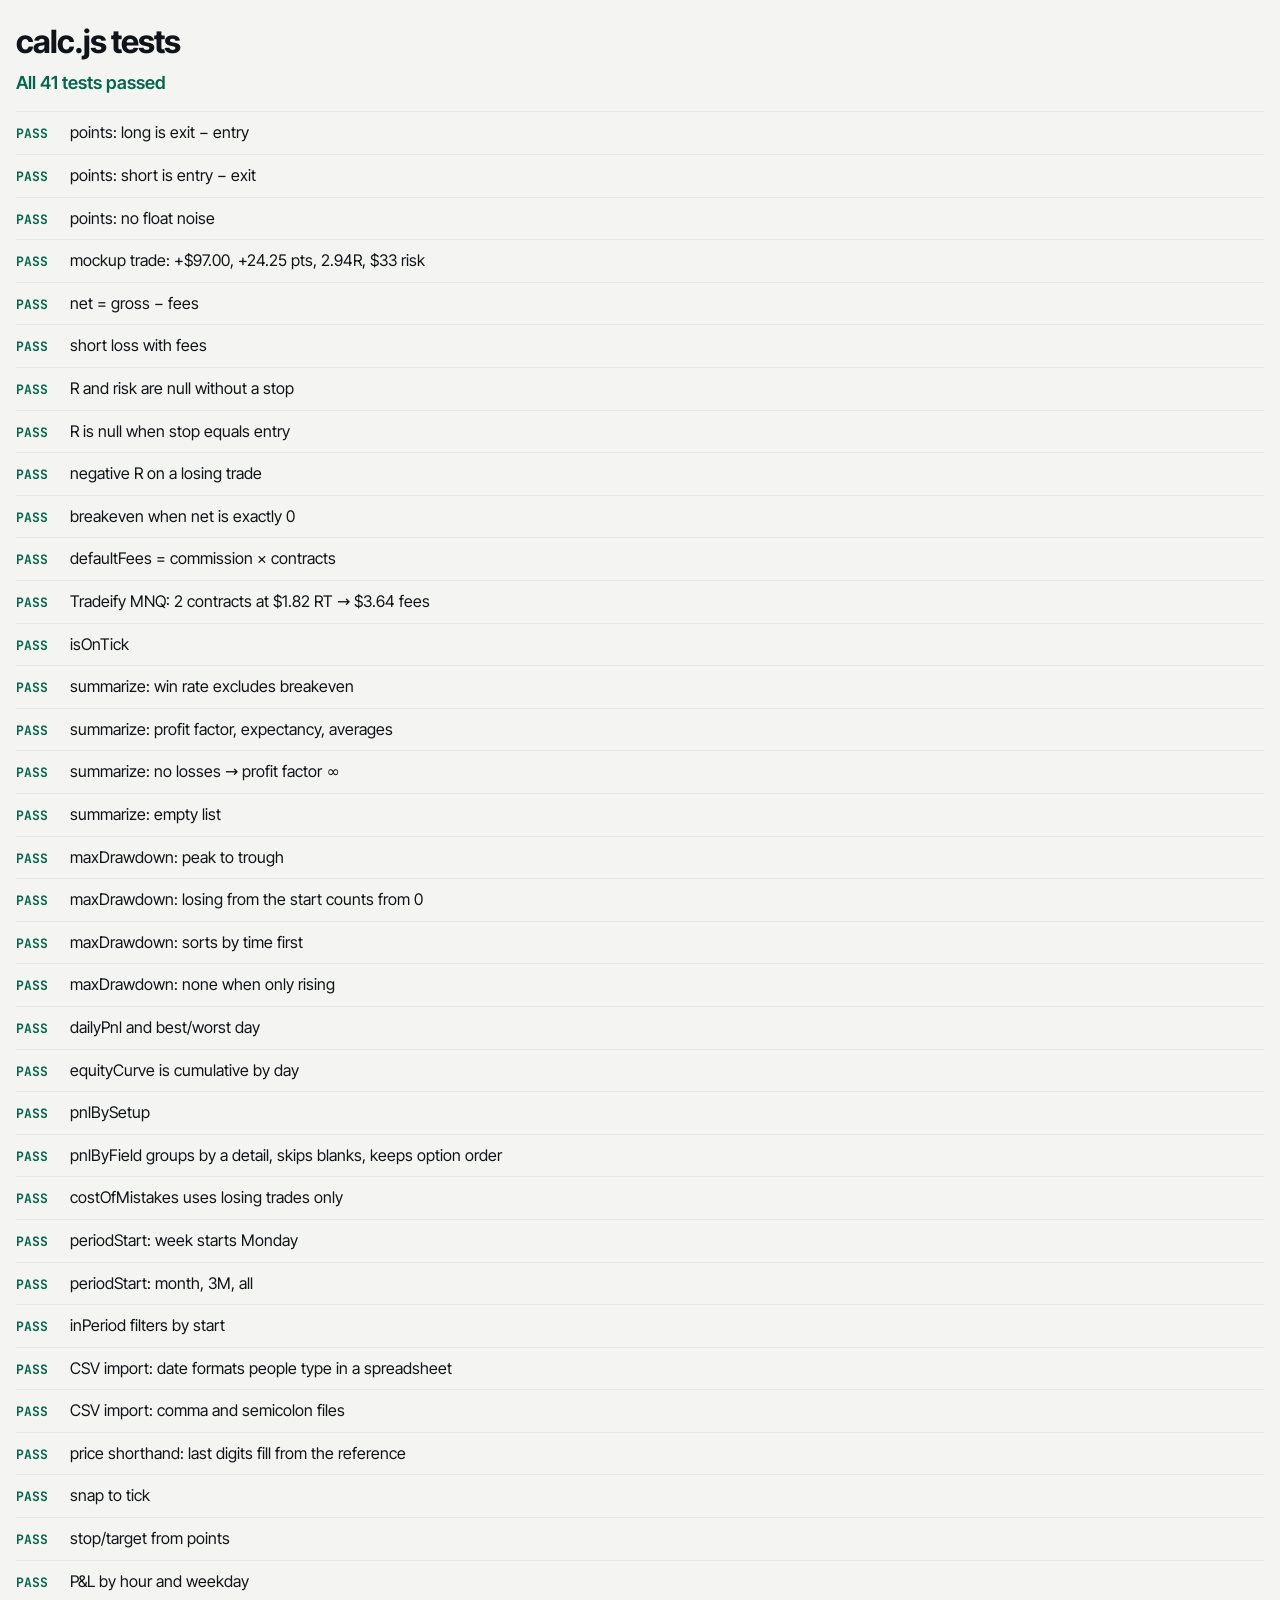
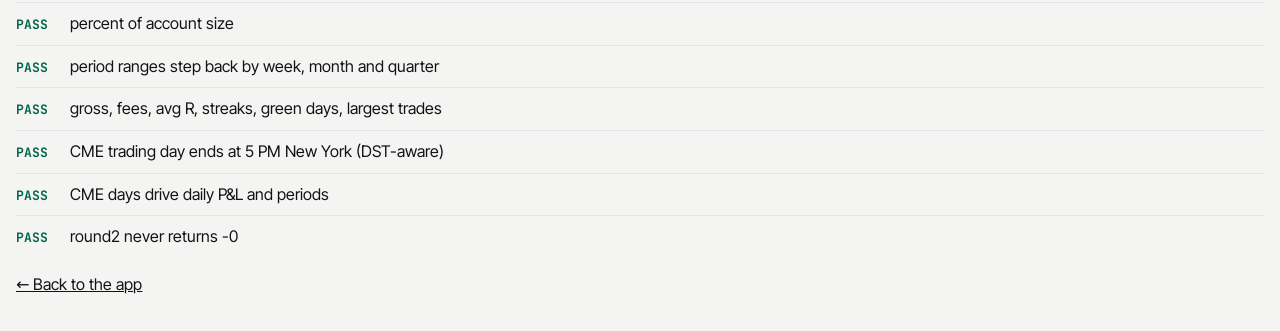
<file: tests.html>
<!doctype html>
<html lang="en">
<head>
  <meta charset="utf-8">
  <meta name="viewport" content="width=device-width, initial-scale=1, viewport-fit=cover">
  <title>calc.js tests</title>
  <link rel="stylesheet" href="css/app.css">
  <style>
    body { padding: calc(20px + env(safe-area-inset-top)) 16px calc(20px + env(safe-area-inset-bottom)); }
    .summary { font-size: 18px; font-weight: 600; margin: 8px 0 16px; }
    .row { display: flex; gap: 10px; align-items: baseline; padding: 10px 0; border-top: 1px solid var(--line); }
    .row b { width: 44px; flex: none; font-family: var(--mono); font-size: 13px; }
    .ok b { color: var(--pos); }
    .bad b { color: var(--neg); }
    .err { display: block; color: var(--neg); font-family: var(--mono); font-size: 12px; margin-top: 4px; }
  </style>
</head>
<body>
  <h1 class="page-title">calc.js tests</h1>
  <p class="summary" id="summary">Running…</p>
  <div id="results"></div>
  <p><a href="./">← Back to the app</a></p>
  <script type="module">
    import { run } from './js/tests/calc.test.js';
    import { esc } from './js/format.js';
    const results = run();
    const failed = results.filter((r) => !r.ok);
    document.getElementById('summary').textContent = failed.length
      ? `${failed.length} of ${results.length} failed`
      : `All ${results.length} tests passed`;
    document.getElementById('summary').style.color = failed.length ? 'var(--neg)' : 'var(--pos)';
    document.getElementById('results').innerHTML = results.map((r) => `
      <div class="row ${r.ok ? 'ok' : 'bad'}"><b>${r.ok ? 'PASS' : 'FAIL'}</b>
        <span>${esc(r.name)}${r.ok ? '' : `<span class="err">${esc(r.error)}</span>`}</span></div>`).join('');
  </script>
</body>
</html>
</file>
<file: css/app.css>
/* Trading Journal — styles */

@font-face {
  font-family: 'Inter Tight';
  font-style: normal;
  font-weight: 400 700;
  font-display: swap;
  src: url('../fonts/InterTight-latin.woff2') format('woff2');
}
@font-face {
  font-family: 'JetBrains Mono';
  font-style: normal;
  font-weight: 400 700;
  font-display: swap;
  src: url('../fonts/JetBrainsMono-latin.woff2') format('woff2');
}

:root {
  color-scheme: light dark;
  --ground: #F4F5F2;
  --card: #FFFFFF;
  --line: #E4E6E9;
  --ink: #101317;
  --muted: #5A626C;
  --soft: #ECEEEB;          /* segmented tracks, chips at rest */
  --pos: #04664D;
  --pos-tint: #E2F1EB;
  --neg: #B4380A;
  --neg-tint: #FBEADF;
  --pos-1: #E8F4EE; --pos-2: #CFE9DC; --pos-3: #B3DEC9;
  --neg-1: #FDF0E7; --neg-2: #F9DDCB; --neg-3: #F3C3A6;
  --hero: #101317;          /* dark summary card */
  --hero-ink: #FFFFFF;
  --hero-muted: #A3AAB3;
  --hero-pos: #7EE3BD;
  --hero-neg: #FFA67E;
  --fab: #101317;
  --fab-ink: #FFFFFF;
  --sans: 'Inter Tight', -apple-system, system-ui, sans-serif;
  --mono: 'JetBrains Mono', ui-monospace, Menlo, monospace;
  --r-lg: 20px;
  --r-md: 16px;
  --r-sm: 14px;
  --tabbar-h: 64px;
  --safe-top: env(safe-area-inset-top, 0px);
  --safe-bottom: env(safe-area-inset-bottom, 0px);
}

@media (prefers-color-scheme: dark) {
  :root {
    --ground: #0D0F12;
    --card: #16191E;
    --line: #262A31;
    --ink: #F1F3F5;
    --muted: #9AA3AD;
    --soft: #20242A;
    --pos: #5BD3A5;
    --pos-tint: rgba(91, 211, 165, 0.13);
    --neg: #FF915F;
    --neg-tint: rgba(255, 145, 95, 0.13);
    --pos-1: rgba(91, 211, 165, 0.10); --pos-2: rgba(91, 211, 165, 0.20); --pos-3: rgba(91, 211, 165, 0.32);
    --neg-1: rgba(255, 145, 95, 0.10); --neg-2: rgba(255, 145, 95, 0.20); --neg-3: rgba(255, 145, 95, 0.32);
    --hero: #1C2026;
    --fab: #F1F3F5;
    --fab-ink: #101317;
  }
}

*, *::before, *::after { box-sizing: border-box; }

html { -webkit-text-size-adjust: 100%; }

body {
  margin: 0;
  background: var(--ground);
  color: var(--ink);
  font-family: var(--sans);
  font-size: 16px;
  line-height: 1.35;
  -webkit-font-smoothing: antialiased;
  -webkit-tap-highlight-color: transparent;
  touch-action: manipulation;
}
body.locked { overflow: hidden; }

/* An app, not a document: no text selection or iOS long-press callout while
   tapping and swiping. Typing fields keep normal selection so you can edit. */
body { -webkit-user-select: none; user-select: none; -webkit-touch-callout: none; }
input, textarea, select, [contenteditable] { -webkit-user-select: text; user-select: text; -webkit-touch-callout: default; }

button, input, select, textarea { font: inherit; color: inherit; }
button { cursor: pointer; }
a { color: inherit; }

.num {
  font-family: var(--mono);
  font-variant-numeric: tabular-nums;
  letter-spacing: -0.01em;
}
.pos { color: var(--pos); }
.neg { color: var(--neg); }
.flat { color: var(--ink); }
.muted { color: var(--muted); }
.sr-only { position: absolute; width: 1px; height: 1px; overflow: hidden; clip: rect(0 0 0 0); white-space: nowrap; }

/* ----------------------------------------------------------------- layout */

.view {
  padding: calc(var(--safe-top) + 20px) 16px calc(var(--tabbar-h) + var(--safe-bottom) + 24px);
  max-width: 560px;
  margin: 0 auto;
}

.page-head {
  display: flex;
  align-items: center;
  gap: 10px;
  min-height: 48px;
  margin-bottom: 14px;
}
.page-title {
  font-size: 32px;
  font-weight: 700;
  letter-spacing: -0.03em;
  margin: 0;
  flex: 1;
}

.icon-btn {
  width: 44px; height: 44px;
  border-radius: 50%;
  border: 1px solid var(--line);
  background: var(--card);
  display: inline-grid;
  place-items: center;
  padding: 0;
  position: relative;
}
.icon-btn.bare { border: 0; background: transparent; }
.icon-btn .dot {
  position: absolute; top: 9px; right: 9px;
  width: 8px; height: 8px; border-radius: 50%;
  background: var(--neg);
}

.card {
  background: var(--card);
  border: 1px solid var(--line);
  border-radius: var(--r-lg);
}
.card-pad { padding: 16px; }
.card + .card, .card + .section-label, .tiles + .card { margin-top: 12px; }

.section-label {
  font-size: 14px;
  color: var(--muted);
  margin: 18px 0 8px;
}

/* --------------------------------------------------------------- buttons */

.btn {
  min-height: 48px;
  padding: 0 18px;
  border-radius: var(--r-sm);
  border: 1px solid var(--line);
  background: var(--card);
  font-weight: 600;
  font-size: 16px;
  display: inline-flex;
  align-items: center;
  justify-content: center;
  gap: 8px;
  text-decoration: none;
}
.btn-block { display: flex; width: 100%; }
.btn-block + .btn-block { margin-top: 8px; }
.btn-primary { background: var(--fab); color: var(--fab-ink); border-color: var(--fab); }
.btn-danger { background: var(--neg); color: #fff; border-color: var(--neg); }
.btn-ghost { background: transparent; border-color: transparent; color: var(--muted); }
.btn-outline-danger { color: var(--neg); }
.btn-soft { background: var(--soft); border-color: transparent; }
.btn:disabled { opacity: 0.45; }

.link-btn {
  background: none; border: 0; padding: 0 4px;
  min-height: 44px; min-width: 44px;
  font-size: 17px;
}

/* ------------------------------------------------------------------ chips */

.chips {
  display: flex;
  gap: 8px;
  overflow-x: auto;
  scrollbar-width: none;
  margin: 0 -16px;
  padding: 2px 16px;
}
.chips::-webkit-scrollbar { display: none; }
.chips.wrap { flex-wrap: wrap; overflow: visible; margin: 0; padding: 0; }

.chip {
  flex: none;
  min-height: 44px;
  padding: 0 16px;
  border-radius: 999px;
  border: 1px solid var(--line);
  background: var(--card);
  font-size: 15px;
  font-weight: 500;
  white-space: nowrap;
}
.chip[aria-pressed="true"] { background: var(--fab); color: var(--fab-ink); border-color: var(--fab); }
.chip.add { border-style: dashed; color: var(--muted); }

.tag {
  display: inline-flex;
  align-items: center;
  height: 22px;
  padding: 0 7px;
  border-radius: 6px;
  font-size: 12.5px;
  font-weight: 500;
  white-space: nowrap;
}
.tag-mistake { background: var(--neg-tint); color: var(--neg); }
.tag-sample { background: var(--soft); color: var(--muted); font-family: var(--mono); font-size: 10.5px; letter-spacing: 0.06em; }
.badge {
  display: inline-flex; align-items: center;
  height: 24px; padding: 0 7px;
  border-radius: 6px;
  font-family: var(--mono);
  font-size: 12px;
  font-weight: 600;
  letter-spacing: 0.06em;
}
.badge-long { background: var(--pos-tint); color: var(--pos); }
.badge-short { background: var(--neg-tint); color: var(--neg); }

/* -------------------------------------------------------- segmented ctrl */

.segmented {
  display: flex;
  background: var(--soft);
  border-radius: var(--r-md);
  padding: 4px;
  gap: 4px;
}
.segmented button {
  flex: 1;
  min-height: 44px;
  border: 0;
  border-radius: 12px;
  background: transparent;
  color: var(--muted);
  font-weight: 600;
  font-size: 16px;
}
.segmented button[aria-pressed="true"] {
  background: var(--card);
  color: var(--ink);
  box-shadow: 0 1px 2px rgba(16, 19, 23, 0.12);
}

/* ---------------------------------------------------------------- banners */

.banner {
  display: flex;
  align-items: center;
  gap: 10px;
  padding: 10px 10px 10px 14px;
  border-radius: var(--r-sm);
  background: var(--card);
  border: 1px solid var(--line);
  font-size: 14px;
  margin-bottom: 12px;
}
.banner p { margin: 0; flex: 1; }
.banner .btn { min-height: 40px; padding: 0 12px; font-size: 14px; }
.banner-warn { background: var(--neg-tint); border-color: transparent; }

.update-banner {
  position: fixed;
  left: 50%;
  top: calc(var(--safe-top) + 10px);
  transform: translateX(-50%);
  z-index: 60;
  border: 0;
  border-radius: 999px;
  min-height: 44px;
  padding: 0 18px;
  background: var(--fab);
  color: var(--fab-ink);
  font-weight: 600;
  font-size: 14px;
  box-shadow: 0 6px 20px rgba(0, 0, 0, 0.2);
  white-space: nowrap;
}

/* ---------------------------------------------------------------- tab bar */

.tabbar {
  position: fixed;
  left: 0; right: 0; bottom: 0;
  z-index: 20;
  display: flex;
  justify-content: space-around;
  align-items: center;
  height: calc(var(--tabbar-h) + var(--safe-bottom));
  padding: 0 6px var(--safe-bottom);
  background: color-mix(in srgb, var(--card) 92%, transparent);
  -webkit-backdrop-filter: blur(16px);
  backdrop-filter: blur(16px);
  border-top: 1px solid var(--line);
}
.tab {
  flex: 1;
  display: flex;
  flex-direction: column;
  align-items: center;
  justify-content: center;
  gap: 2px;
  min-height: 52px;
  text-decoration: none;
  color: var(--muted);
  font-size: 12px;
  font-weight: 500;
}
.tab[aria-current="page"] { color: var(--ink); font-weight: 700; }
.tab-plus {
  flex: none;
  width: 54px; height: 54px;
  margin: 0 10px;
  border-radius: 50%;
  background: var(--fab);
  color: var(--fab-ink);
  display: grid;
  place-items: center;
  box-shadow: 0 4px 14px rgba(16, 19, 23, 0.25);
}

/* ---------------------------------------------------------------- journal */

.hero {
  background: var(--hero);
  color: var(--hero-ink);
  border-radius: var(--r-lg);
  padding: 18px 20px 18px;
}
.hero-top { display: flex; justify-content: space-between; color: var(--hero-muted); font-size: 14px; }
.hero-top .num { font-size: 12px; letter-spacing: 0.05em; }
.hero-net { font-size: 42px; font-weight: 600; margin: 8px 0 14px; letter-spacing: -0.03em; line-height: 1.1; }
.hero .pos { color: var(--hero-pos); }
.hero .neg { color: var(--hero-neg); }
.hero .flat { color: var(--hero-ink); }
.hero-stats {
  display: grid;
  grid-template-columns: repeat(3, 1fr);
  border-top: 1px solid rgba(255, 255, 255, 0.12);
  padding-top: 12px;
}
.hero-stats span { display: block; color: var(--hero-muted); font-size: 13px; }
.hero-stats b { font-family: var(--mono); font-variant-numeric: tabular-nums; font-size: 16px; font-weight: 600; }

.search-row { margin-bottom: 12px; }

.journal-filters { margin: 14px -16px 4px; }

.day-head {
  display: flex;
  justify-content: space-between;
  align-items: baseline;
  padding: 18px 4px 8px;
  font-weight: 600;
  font-size: 16px;
}
.day-head .num { font-size: 15px; font-weight: 600; }

.trade-list { overflow: hidden; }
.trade-row {
  display: flex;
  width: 100%;
  align-items: center;
  gap: 10px;
  padding: 13px 16px;
  min-height: 68px;
  background: none;
  border: 0;
  text-align: left;
}
.trade-row + .trade-row, .swipe-row + .swipe-row { border-top: 1px solid var(--line); }
.trade-row:active { background: var(--soft); }
.trade-main { flex: 1; min-width: 0; }
.trade-line1 { display: flex; align-items: center; gap: 8px; font-weight: 600; font-size: 17px; }
.trade-line1 .setup { overflow: hidden; text-overflow: ellipsis; white-space: nowrap; }
.trade-line2 { display: flex; align-items: center; gap: 6px; margin-top: 4px; color: var(--muted); font-size: 14px; flex-wrap: wrap; }
.trade-line2 .num { font-size: 13.5px; }
.trade-line3 { margin-top: 3px; color: var(--muted); font-size: 13px; overflow: hidden; text-overflow: ellipsis; white-space: nowrap; }
.trade-nums { text-align: right; flex: none; }
.trade-net { font-family: var(--mono); font-variant-numeric: tabular-nums; font-size: 17px; font-weight: 600; }
.trade-pts { font-family: var(--mono); font-variant-numeric: tabular-nums; font-size: 13px; color: var(--muted); margin-top: 4px; }

.empty {
  text-align: center;
  color: var(--muted);
  padding: 40px 20px;
}
.empty strong { display: block; color: var(--ink); font-size: 18px; margin-bottom: 6px; }

/* ------------------------------------------------------------- trade form */

.overlay {
  position: fixed;
  inset: 0;
  z-index: 40;
  background: var(--ground);
  overflow-y: auto;
  -webkit-overflow-scrolling: touch;
  overscroll-behavior: contain;
}
.overlay[hidden] { display: none; }
.form-view {
  padding: calc(var(--safe-top) + 8px) 16px calc(var(--safe-bottom) + 110px);
  max-width: 560px;
  margin: 0 auto;
}
.form-head {
  display: grid;
  grid-template-columns: 1fr auto 1fr;
  align-items: center;
  min-height: 52px;
  margin-bottom: 8px;
}
.form-head h1 { margin: 0; font-size: 18px; font-weight: 700; }
.form-head .link-btn:first-child { justify-self: start; color: var(--muted); }
.form-head .link-btn:last-child { justify-self: end; font-weight: 700; }

.inst-card { padding: 0 16px; }
/* Each row holds its own invisible native picker, so the two never overlap. */
.inst-row { position: relative; display: flex; align-items: center; gap: 10px; min-height: 52px; }
.inst-row + .inst-row { border-top: 1px solid var(--line); }
.inst-name { flex: 1; min-width: 0; font-size: 17px; }
.inst-date-row svg { color: var(--muted); flex: none; }
.inst-date { flex: 1; font-size: 16px; }
.inst-change { font-size: 14px; font-weight: 600; color: var(--muted); }
.inst-name b { font-weight: 700; }
.inst-name span { color: var(--muted); }
.inst-pv { font-family: var(--mono); font-size: 13px; background: var(--soft); padding: 4px 8px; border-radius: 8px; }
/* Native pickers laid invisibly over their labels so iOS shows its own wheels. */
.overlay-input {
  position: absolute; inset: 0;
  width: 100%; height: 100%;
  opacity: 0;
  border: 0;
  font-size: 16px;
  -webkit-appearance: none;
  appearance: none;
}

.form-block { margin-top: 12px; }
.stepper-card { display: flex; align-items: center; padding: 8px 8px 8px 16px; min-height: 64px; }
.stepper-card > span { flex: 1; font-size: 17px; }
.stepper { display: flex; align-items: center; gap: 6px; }
.stepper button {
  width: 48px; height: 48px;
  border-radius: 12px;
  border: 0;
  background: var(--soft);
  font-size: 22px;
  line-height: 1;
}
.stepper output { width: 44px; text-align: center; font-family: var(--mono); font-size: 22px; }

.grid2 { display: grid; grid-template-columns: 1fr 1fr; gap: 10px 12px; }
.field { display: block; }
.field-label { display: block; font-size: 14px; color: var(--muted); margin: 0 0 6px 2px; }
.field-label small { font-size: 12px; }
.input {
  width: 100%;
  min-height: 52px;
  padding: 0 14px;
  border: 1px solid var(--line);
  border-radius: var(--r-sm);
  background: var(--card);
  font-size: 18px;
  outline: none;
}
.input.num { font-family: var(--mono); font-variant-numeric: tabular-nums; }
.input:focus { border-color: var(--ink); }
.input.invalid { border-color: var(--neg); }
textarea.input { min-height: 96px; padding: 12px 14px; font-size: 16px; resize: vertical; line-height: 1.4; }
select.input { -webkit-appearance: none; appearance: none; font-size: 16px; }
.field-error { color: var(--neg); font-size: 13px; margin: 4px 2px 0; min-height: 0; }
.field-error:empty { display: none; }

.result-card {
  border-radius: var(--r-lg);
  padding: 14px 18px 16px;
  background: var(--card);
  border: 1px solid var(--line);
  transition: background-color 0.15s, border-color 0.15s;
}
.result-card.pos { background: var(--pos-tint); border-color: color-mix(in srgb, var(--pos) 25%, transparent); }
.result-card.neg { background: var(--neg-tint); border-color: color-mix(in srgb, var(--neg) 25%, transparent); }
.result-card .label { font-size: 14px; color: var(--muted); }
.result-net { font-family: var(--mono); font-variant-numeric: tabular-nums; font-size: 34px; font-weight: 600; margin: 2px 0 10px; letter-spacing: -0.02em; }
.result-grid { display: grid; grid-template-columns: repeat(3, 1fr); gap: 8px; }
.result-grid span { display: block; font-size: 13px; color: var(--muted); }
.result-grid b { font-family: var(--mono); font-variant-numeric: tabular-nums; font-size: 16px; font-weight: 600; color: var(--ink); }
.result-foot { margin-top: 10px; font-size: 13px; color: var(--muted); font-family: var(--mono); }

.fees-row { display: flex; align-items: center; gap: 12px; }
.fees-row .field-label { margin: 0; flex: 1; }
.fees-row .input { width: 130px; text-align: right; }
.fees-row .link-btn { font-size: 14px; color: var(--muted); }

.grade .segmented button { font-family: var(--mono); }

/* Extra choices for setups that have them (Trend Pullback) */
.setup-details {
  margin-top: 10px;
  padding: 2px 14px 14px;
  border-radius: var(--r-md);
  background: var(--soft);
}
.setup-details[hidden] { display: none; }
.detail-label { font-size: 13px; color: var(--muted); margin: 12px 2px 6px; }

.shots { display: grid; grid-template-columns: repeat(3, 1fr); gap: 8px; margin-bottom: 10px; }
.shots:empty { display: none; }
.shot { position: relative; aspect-ratio: 1; border-radius: 12px; overflow: hidden; border: 1px solid var(--line); background: var(--soft); }
.shot img { width: 100%; height: 100%; object-fit: cover; display: block; }
.shot-open { position: absolute; inset: 0; border: 0; background: none; padding: 0; }
.shot-remove {
  position: absolute; top: 2px; right: 2px;
  width: 44px; height: 44px;
  border: 0; background: none; padding: 0;
  display: grid; place-items: center;
}
.shot-remove span { width: 26px; height: 26px; border-radius: 50%; background: rgba(16, 19, 23, 0.72); color: #fff; display: grid; place-items: center; }
.file-btn { position: relative; overflow: hidden; }
.file-btn input { position: absolute; inset: 0; opacity: 0; font-size: 100px; }

.save-bar {
  position: fixed;
  left: 0; right: 0; bottom: 0;
  z-index: 45;
  padding: 12px 16px calc(var(--safe-bottom) + 12px);
  background: linear-gradient(to top, var(--ground) 70%, transparent);
}
.save-bar .btn { max-width: 528px; margin: 0 auto; min-height: 56px; font-size: 17px; border-radius: var(--r-md); }

/* ------------------------------------------------------------------ stats */

.equity-card { padding: 16px 16px 12px; }
.equity-head { display: flex; justify-content: space-between; align-items: flex-end; gap: 10px; }
.equity-head .label { font-size: 14px; color: var(--muted); }
.equity-net { font-family: var(--mono); font-variant-numeric: tabular-nums; font-size: 34px; font-weight: 600; letter-spacing: -0.02em; margin-top: 2px; }
.equity-days { font-size: 14px; color: var(--muted); padding-bottom: 6px; }
.equity-svg { display: block; width: 100%; margin-top: 10px; overflow: visible; }
.equity-axis { display: flex; justify-content: space-between; font-family: var(--mono); font-size: 12px; color: var(--muted); margin-top: 6px; }

.tiles { display: grid; grid-template-columns: 1fr 1fr; gap: 12px; margin-top: 12px; }
.tiles .card { margin-top: 0; }
.tile { padding: 14px 16px; min-height: 100px; }
.tile .label { font-size: 14px; color: var(--muted); }
.tile .big { font-family: var(--mono); font-variant-numeric: tabular-nums; font-size: 22px; font-weight: 600; margin-top: 6px; }
.tile .sub { font-size: 13px; color: var(--muted); margin-top: 4px; }
.tile .two { font-family: var(--mono); font-variant-numeric: tabular-nums; font-size: 17px; font-weight: 600; margin-top: 6px; line-height: 1.45; }

.bars-title { font-weight: 700; font-size: 17px; margin: 0 0 12px; display: flex; justify-content: space-between; }
.bar-row + .bar-row { margin-top: 14px; }
.bar-label { display: flex; justify-content: space-between; gap: 10px; font-size: 15px; }
.bar-label .muted { font-size: 14px; }
.bar-label .num { font-weight: 600; }
.bar-track { height: 8px; border-radius: 4px; background: var(--soft); margin-top: 6px; overflow: hidden; }
.bar-fill { height: 100%; border-radius: 4px; }
.bar-fill.pos { background: var(--pos); }
.bar-fill.neg { background: var(--neg); }

/* --------------------------------------------------------------- calendar */

.month-nav { display: flex; align-items: center; gap: 2px; }
.month-nav .label { font-weight: 700; font-size: 17px; min-width: 92px; text-align: center; }

.month-sum { display: flex; justify-content: space-between; align-items: center; padding: 12px 16px; }
.month-sum .label { font-size: 14px; color: var(--muted); }
.month-sum .num { font-size: 24px; font-weight: 600; }
.legend { display: flex; gap: 12px; font-size: 14px; color: var(--muted); }
.legend i { display: inline-block; width: 10px; height: 10px; border-radius: 3px; margin-right: 5px; vertical-align: -0.5px; }

.cal-grid {
  display: grid;
  grid-template-columns: repeat(6, minmax(0, 1fr));
  gap: 6px;
  margin-top: 14px;
}
.cal-dow { text-align: center; font-size: 13px; color: var(--muted); padding-bottom: 2px; }
.cal-cell {
  position: relative;
  min-height: 64px;
  border-radius: 12px;
  border: 1px solid transparent;
  background: var(--card);
  padding: 6px 6px 5px;
  display: flex;
  flex-direction: column;
  justify-content: space-between;
  text-align: left;
  font-size: 13px;
  color: var(--ink);
}
button.cal-cell { border-color: var(--line); }
.cal-cell .d { font-weight: 600; font-size: 13.5px; }
.cal-cell .v { overflow: hidden; white-space: nowrap; font-family: var(--mono); font-variant-numeric: tabular-nums; font-size: 12px; font-weight: 600; }
.cal-cell.out { background: transparent; color: var(--muted); opacity: 0.6; }
.cal-cell.p1 { background: var(--pos-1); border-color: transparent; }
.cal-cell.p2 { background: var(--pos-2); border-color: transparent; }
.cal-cell.p3 { background: var(--pos-3); border-color: transparent; }
.cal-cell.n1 { background: var(--neg-1); border-color: transparent; }
.cal-cell.n2 { background: var(--neg-2); border-color: transparent; }
.cal-cell.n3 { background: var(--neg-3); border-color: transparent; }
.cal-cell.today { border: 1.5px dashed var(--ink); }
.cal-cell.selected { border: 2px solid var(--ink); }
.cal-cell .today-label { font-family: var(--mono); font-size: 10.5px; color: var(--muted); }
.cal-week { background: var(--soft); }
.cal-week .d { font-family: var(--mono); font-size: 10.5px; color: var(--muted); font-weight: 600; letter-spacing: 0.04em; }

.day-panel { margin-top: 14px; padding: 16px; }
.day-panel-head { display: flex; justify-content: space-between; align-items: baseline; font-weight: 700; font-size: 17px; }
.day-panel-head .num { font-size: 16px; }
.day-panel .count { color: var(--muted); font-size: 14px; margin: 2px 0 8px; }
.mini-row {
  display: flex; align-items: center; gap: 10px;
  width: 100%;
  min-height: 46px;
  border: 0; border-top: 1px solid var(--line);
  background: none; padding: 0;
  text-align: left;
  font-size: 15px;
}
.mini-row .num { font-size: 14.5px; }
.mini-row .t { color: var(--muted); width: 48px; }
.mini-row .s { font-family: var(--mono); font-weight: 700; width: 14px; }
.mini-row .name { flex: 1; overflow: hidden; text-overflow: ellipsis; white-space: nowrap; }
.mini-row .v { font-weight: 600; }
.day-panel .btn { margin-top: 10px; }

/* --------------------------------------------------------------- settings */

.list { overflow: hidden; }
.list-row {
  display: flex;
  align-items: center;
  gap: 12px;
  min-height: 56px;
  padding: 8px 8px 8px 16px;
  width: 100%;
  background: none;
  border: 0;
  text-align: left;
}
.list-row + .list-row { border-top: 1px solid var(--line); }
.list-row .grow { flex: 1; min-width: 0; }
.list-row .sub { font-size: 13px; color: var(--muted); margin-top: 1px; }
.list-row .row-actions { display: flex; }
.list-row .row-actions button { min-height: 44px; min-width: 44px; padding: 0 10px; border: 0; background: none; color: var(--muted); font-size: 14px; }
.list-row .row-actions button.danger { color: var(--neg); }
.list-row.add { color: var(--muted); font-weight: 500; min-height: 52px; }
.list-row select.input, .list-row input.input { width: 130px; min-height: 44px; font-size: 16px; }
.list-row input.input { text-align: right; }

.switch { position: relative; width: 52px; height: 32px; flex: none; }
.switch input { position: absolute; inset: -6px; opacity: 0; width: 64px; height: 44px; margin: 0; z-index: 1; }
.switch span {
  position: absolute; inset: 0; border-radius: 999px;
  background: var(--line);
  transition: background-color 0.15s;
}
.switch span::after {
  content: ''; position: absolute; top: 3px; left: 3px;
  width: 26px; height: 26px; border-radius: 50%;
  background: #fff; box-shadow: 0 1px 3px rgba(0,0,0,0.25);
  transition: transform 0.15s;
}
.switch input:checked + span { background: var(--pos); }
.switch input:checked + span::after { transform: translateX(20px); }
.switch input:focus-visible + span { outline: 2px solid var(--ink); outline-offset: 2px; }

.test-card { border: 1.5px dashed var(--neg); }
.test-card .title { color: var(--neg); font-weight: 700; font-size: 13px; letter-spacing: 0.06em; text-transform: uppercase; }
.note { font-size: 13px; color: var(--muted); margin: 8px 4px 0; line-height: 1.45; }
.btn-grid { display: grid; grid-template-columns: 1fr 1fr; gap: 8px; }
.btn-grid .btn { font-size: 15px; padding: 0 10px; }

/* ------------------------------------------------------------ sheet/toast */

.sheet-wrap { position: fixed; inset: 0; z-index: 80; }
.sheet-backdrop { position: absolute; inset: 0; background: rgba(10, 12, 15, 0.4); opacity: 0; transition: opacity 0.2s; }
.sheet {
  position: absolute; left: 0; right: 0; bottom: 0;
  max-width: 560px; margin: 0 auto;
  max-height: 88vh; overflow-y: auto;
  background: var(--card);
  border-radius: 22px 22px 0 0;
  padding: 8px 16px calc(var(--safe-bottom) + 16px);
  transform: translateY(100%);
  transition: transform 0.22s ease-out;
}
.sheet-wrap.open .sheet-backdrop { opacity: 1; }
.sheet-wrap.open .sheet { transform: none; }
.sheet-grip { width: 38px; height: 5px; border-radius: 3px; background: var(--line); margin: 0 auto 10px; }
.sheet-title { font-size: 19px; margin: 4px 0 12px; }
.sheet-msg { color: var(--muted); margin: 0 0 16px; }
.sheet-form .field + .field { margin-top: 12px; }
.sheet-form .field-error { margin: 10px 2px; }
.sheet-form .btn-primary { margin-top: 16px; }
.sheet .chips.wrap + .section-label { margin-top: 16px; }
.sheet .section-label:first-child { margin-top: 0; }

.toast {
  position: fixed; left: 50%;
  bottom: calc(var(--tabbar-h) + var(--safe-bottom) + 16px);
  transform: translate(-50%, 20px);
  z-index: 90;
  max-width: calc(100% - 32px);
  padding: 12px 18px;
  border-radius: 14px;
  background: var(--fab); color: var(--fab-ink);
  font-size: 15px; font-weight: 500;
  opacity: 0; pointer-events: none;
  transition: opacity 0.2s, transform 0.2s;
}
.toast.show { opacity: 1; transform: translate(-50%, 0); }


.problem-list { margin: 0 0 8px; padding-left: 20px; font-family: var(--mono); font-size: 13px; line-height: 1.6; max-height: 40vh; overflow-y: auto; }

/* ------------------------------------------------------------ 1.1 gestures */

/* Sideways swipe areas: the page keeps vertical scrolling, we get the rest. */
.swipe-area { touch-action: pan-y; overflow: hidden; margin: 0 -16px; padding: 0 16px 2px; }
.swipe-content { transition: transform 0.2s ease-out, opacity 0.2s ease-out; }
.slide-from-right { animation: slide-from-right 0.26s cubic-bezier(0.2, 0.8, 0.2, 1); }
.slide-from-left { animation: slide-from-left 0.26s cubic-bezier(0.2, 0.8, 0.2, 1); }
@keyframes slide-from-right { from { transform: translateX(30%); opacity: 0.2; } }
@keyframes slide-from-left { from { transform: translateX(-30%); opacity: 0.2; } }

.month-pick {
  background: none; border: 0; padding: 0 6px;
  min-height: 44px; min-width: 92px;
  font-weight: 700; font-size: 17px;
  text-decoration: underline dotted var(--muted);
  text-underline-offset: 5px;
}
.today-chip { min-height: 36px; padding: 0 12px; font-size: 14px; margin-left: 10px; }
.month-sum .legend { margin-left: auto; }
.cal-mode { margin-top: 12px; }
/* Trades view: the count, with "trade(s)" on the line below */
.cal-cell .v.v-count { white-space: normal; font-family: var(--sans); font-size: 11px; font-weight: 500; color: var(--muted); line-height: 1.15; }
.cal-cell .v.v-count b { display: block; font-family: var(--mono); font-size: 13px; font-weight: 700; color: var(--ink); }
.cal-mode button { flex: 1; }
.year-nav { display: flex; align-items: center; justify-content: center; gap: 18px; margin-bottom: 10px; }
.year-nav .num { font-size: 20px; font-weight: 700; min-width: 64px; text-align: center; }
.month-grid { display: grid; grid-template-columns: repeat(3, 1fr); gap: 8px; }
.month-btn {
  min-height: 64px; border-radius: 14px;
  border: 1px solid var(--line); background: var(--card);
  display: flex; flex-direction: column; align-items: center; justify-content: center; gap: 2px;
  font-weight: 600; font-size: 15px;
}
.month-btn .num { font-size: 12.5px; font-weight: 600; }
.month-btn.current { border: 1.5px dashed var(--ink); }
.month-btn.selected { border: 2px solid var(--ink); }

/* Journal rows: swipe left for Duplicate / Delete */
.swipe-row { position: relative; touch-action: pan-y; overflow: hidden; }
.swipe-row .trade-row { position: relative; z-index: 1; background: var(--card); transition: transform 0.22s ease-out; }
.row-behind { position: absolute; top: 0; right: 0; bottom: 0; width: 156px; display: flex; }
.row-act {
  flex: 1; border: 0; padding: 0;
  display: flex; flex-direction: column; align-items: center; justify-content: center; gap: 4px;
  background: var(--soft); color: var(--ink);
  font-size: 12.5px; font-weight: 600;
}
.row-act.danger { background: #B4380A; color: #fff; }
.swipe-row:not(.open) .row-behind { visibility: hidden; }
.swipe-row.removing { animation: row-out 0.18s ease-in forwards; }
@keyframes row-out { to { opacity: 0; transform: translateX(-40px); } }

/* Day headers stay pinned while their trades scroll under them. */
.day-head {
  position: sticky;
  top: var(--safe-top);
  z-index: 5;
  background: var(--ground);
  box-shadow: 0 calc(-1 * var(--safe-top)) 0 var(--ground);
  margin: 0 -4px;
  padding-left: 8px; padding-right: 8px;
}

.empty-cta { margin-top: 16px; display: inline-flex; }

/* Toast with an action (Undo) */
.toast { display: flex; align-items: center; gap: 14px; }
.toast.has-action.show { pointer-events: auto; }
.toast button {
  border: 0; background: none; padding: 0 4px; min-height: 36px;
  color: var(--hero-pos); font-weight: 700; font-size: 15px;
}
@media (prefers-color-scheme: dark) { .toast button { color: #04664D; } }

/* Sheets: the grip and title are the drag handle */
.sheet-handle { touch-action: none; margin: -8px -16px 0; padding: 10px 16px 0; }

/* Trade form: slides up like a sheet; drag the header down to cancel */
.overlay { touch-action: pan-y; }
.overlay.entering { animation: sheet-up 0.28s cubic-bezier(0.2, 0.8, 0.2, 1); }
.overlay.leaving { animation: sheet-down 0.2s ease-in forwards; }
@keyframes sheet-up { from { transform: translateY(100%); } }
@keyframes sheet-down { to { transform: translateY(100%); } }
.form-head, .sheet-handle { -webkit-user-select: none; user-select: none; }
.form-head { touch-action: none; position: relative; }
.form-head::before {
  content: ''; position: absolute; top: 2px; left: 50%; transform: translateX(-50%);
  width: 38px; height: 5px; border-radius: 3px; background: var(--line);
}

.time-row { display: flex; gap: 6px; padding: 0 0 12px; overflow-x: auto; scrollbar-width: none; }
.time-row::-webkit-scrollbar { display: none; }
.mini-chip {
  flex: none; min-height: 36px; padding: 0 12px;
  border-radius: 999px; border: 1px solid var(--line); background: var(--soft);
  font-size: 14px; font-weight: 600;
}
.mini-chip:active { background: var(--line); }

.unit-row { grid-column: 1 / -1; display: flex; align-items: center; gap: 10px; font-size: 14px; color: var(--muted); margin-top: 2px; }
.unit-row > span { flex: 1; }
.segmented.mini { padding: 3px; border-radius: 12px; }
.segmented.mini button { min-height: 34px; padding: 0 12px; font-size: 14px; border-radius: 9px; }
.field-hint { font-family: var(--mono); font-size: 12.5px; color: var(--muted); margin: 4px 2px 0; }
.field-hint:empty { display: none; }

/* Tab switches fade in */
.view-enter { animation: view-in 0.18s ease-out; }
@keyframes view-in { from { opacity: 0; transform: translateY(6px); } }

/* ------------------------------------------------------------- 1.1 review */

.equity-card { position: relative; }
[data-curve] { touch-action: pan-y; cursor: crosshair; }
.curve-tip {
  position: absolute; top: 12px; transform: translateX(-50%);
  z-index: 2; pointer-events: none;
  background: var(--fab); color: var(--fab-ink);
  border-radius: 12px; padding: 7px 11px;
  display: flex; flex-direction: column; align-items: center;
  font-size: 12.5px; white-space: nowrap;
  box-shadow: 0 6px 18px rgba(0, 0, 0, 0.18);
}
.curve-tip[hidden] { display: none; }
.curve-tip b { font-size: 16px; }
.curve-tip .pos { color: var(--hero-pos); }
.curve-tip .neg { color: var(--hero-neg); }
@media (prefers-color-scheme: dark) {
  .curve-tip .pos { color: #04664D; }
  .curve-tip .neg { color: #B4380A; }
}


/* Full-screen screenshot viewer */
.viewer {
  position: fixed; inset: 0; z-index: 70;
  background: rgba(0, 0, 0, 0.94);
  touch-action: none;
  animation: fade-in 0.16s ease-out;
}
.viewer.closing { animation: fade-out 0.16s ease-in forwards; }
@keyframes fade-in { from { opacity: 0; } }
@keyframes fade-out { to { opacity: 0; } }
.viewer-stage {
  position: absolute; inset: 0;
  display: grid; place-items: center; overflow: hidden;
  padding: calc(var(--safe-top) + 56px) 0 calc(var(--safe-bottom) + 40px);
}
.viewer-stage img { max-width: 100%; max-height: 100%; object-fit: contain; transform-origin: center; user-select: none; -webkit-user-select: none; -webkit-touch-callout: none; }
.viewer .icon-btn { position: absolute; background: rgba(255, 255, 255, 0.15); color: #fff; border: 0; z-index: 1; }
.viewer-close { top: calc(var(--safe-top) + 8px); right: 12px; }
.viewer-prev, .viewer-next { top: 50%; transform: translateY(-50%); }
.viewer-prev { left: 8px; }
.viewer-next { right: 8px; }
.viewer-count { position: absolute; left: 0; right: 0; bottom: calc(var(--safe-bottom) + 12px); text-align: center; color: rgba(255, 255, 255, 0.8); font-size: 13px; }
@media (hover: none) { .viewer-prev, .viewer-next { display: none; } }

.tab-plus { -webkit-touch-callout: none; -webkit-user-select: none; user-select: none; }

/* ------------------------------------------------------------- 1.4 polish */

/* Press feedback everywhere you can tap */
.btn, .chip, .icon-btn, .tab-plus, .month-btn, .mini-chip, .cal-cell, .row-act { transition: transform 0.12s ease, background-color 0.15s, opacity 0.15s; }
.btn:active:not(:disabled), .chip:active, .icon-btn:active, .month-btn:active, .mini-chip:active, button.cal-cell:active { transform: scale(0.97); }
.tab-plus:active { transform: scale(0.92); }

/* Page titles with a quiet subtitle */
.title-wrap { flex: 1; min-width: 0; }
.page-sub { font-size: 14px; color: var(--muted); margin-top: 2px; }

.hero-net { margin-bottom: 6px; }
.hero-spark { display: block; width: 100%; height: 44px; margin: 0 0 12px; overflow: visible; }
.spark-zero { stroke: rgba(255, 255, 255, 0.18); stroke-width: 1; stroke-dasharray: 3 4; vector-effect: non-scaling-stroke; }
.spark-line { fill: none; stroke: var(--hero-pos); stroke-width: 2; stroke-linejoin: round; stroke-linecap: round; }
.hero-neg .spark-line { stroke: var(--hero-neg); }

/* Trade rows: result accent on the left edge, R multiple under the points */
.trade-row { position: relative; }
.trade-row::before { content: ''; position: absolute; left: 0; top: 14px; bottom: 14px; width: 3px; border-radius: 0 3px 3px 0; background: transparent; }
.trade-row.res-pos::before { background: var(--pos); }
.trade-row.res-neg::before { background: var(--neg); }
.trade-r { font-size: 12px; font-weight: 600; margin-top: 2px; opacity: 0.85; }
.trade-list { box-shadow: 0 1px 2px rgba(16, 19, 23, 0.04); }
.day-wl { font-size: 12px; font-weight: 500; color: var(--muted); margin-left: 6px; letter-spacing: 0.02em; }

/* Tab bar: active tab gets a soft pill behind its icon */
.tab svg { padding: 3px 14px; box-sizing: content-box; border-radius: 999px; transition: background-color 0.2s; }
.tab[aria-current="page"] svg { background: var(--soft); }

/* Empty-state illustration */
.empty-art { display: block; width: 120px; height: 72px; margin: 0 auto 16px; }

/* Settings: app card and delete area */
.app-card { display: flex; align-items: center; gap: 14px; padding: 14px 16px; }
.app-card img { border-radius: 13px; flex: none; box-shadow: 0 2px 8px rgba(0, 0, 0, 0.15); }
.app-card .grow { flex: 1; min-width: 0; }
.app-name { font-weight: 700; font-size: 18px; letter-spacing: -0.01em; }
.app-card .sub { font-size: 13px; color: var(--muted); margin-top: 2px; }
.app-card .ver { font-size: 12px; color: var(--muted); background: var(--soft); padding: 4px 8px; border-radius: 8px; }
.danger-card .btn:disabled { opacity: 0.4; }

/* Cards get a whisper of depth in light mode */
.card { box-shadow: 0 1px 2px rgba(16, 19, 23, 0.04); }
@media (prefers-color-scheme: dark) {
  .card, .trade-list { box-shadow: none; }
  .hero { border: 1px solid var(--line); }
}

/* ------------------------------------------------------------- 1.5 system */

/* Visible keyboard focus on everything interactive */
:focus { outline: none; }
:focus-visible { outline: 2px solid var(--ink); outline-offset: 2px; border-radius: 6px; }
.input:focus-visible { outline: none; }
button:disabled { cursor: default; }

/* Journal hero: four figures — today, week, win rate, profit factor */
.hero-stats { grid-template-columns: repeat(4, 1fr); gap: 4px; }
.hero-stats b { font-size: 15px; }
.hero-top span:last-child { font-variant-numeric: tabular-nums; }

/* Active filters, sort and search shown as removable pills */
.active-filters { display: flex; flex-wrap: wrap; align-items: center; gap: 6px; margin-top: 10px; }
.active-filters[hidden] { display: none; }
.pill {
  display: inline-flex; align-items: center; gap: 4px;
  min-height: 32px; padding: 0 8px 0 12px; border-radius: 999px;
  border: 0; background: var(--ink); color: var(--ground);
  font-size: 13px; font-weight: 600;
}
.pill svg { width: 14px; height: 14px; }
.link-btn.small { font-size: 13px; min-height: 32px; color: var(--muted); font-weight: 600; }
.list-summary { display: flex; justify-content: space-between; margin: 14px 4px 2px; font-size: 13px; color: var(--muted); }
.list-summary .num { font-weight: 600; font-size: 14px; }
.trade-row.res-flat::before { background: var(--muted); opacity: 0.5; }

/* Stats: period stepper */
.period-nav { display: grid; grid-template-columns: 44px 1fr 44px; align-items: center; margin: 6px 0 2px; }
.period-label { text-align: center; font-weight: 700; font-size: 16px; }
.period-nav .icon-btn:disabled { opacity: 0.25; }
.equity-sub { font-size: 12.5px; color: var(--muted); margin-top: 2px; }
.equity-days { padding-bottom: 8px; font-size: 13px; }

/* Stats: key numbers as one panel with dividers instead of ten separate cards */
.tiles { display: grid; grid-template-columns: 1fr 1fr; gap: 0; padding: 0; margin-top: 12px; overflow: hidden; }
.tiles .tile { min-height: 0; padding: 12px 14px; border-top: 1px solid var(--line); }
.tiles .tile:nth-child(-n+2) { border-top: 0; }
.tiles .tile:nth-child(odd) { border-right: 1px solid var(--line); }
.tile .label { font-size: 13px; }
.tile .big { font-size: 20px; margin-top: 4px; }
.tile .big.two { font-size: 15px; line-height: 1.4; }
.tile .big.two span { display: block; }
.tile .sub { font-size: 12px; }
.stats-sections > .card, .stats-top + .stats-sections > .card:first-child { margin-top: 12px; }

/* Desktop trade table (only rendered at ≥ 960px) */
.table-wrap { margin-top: 8px; }
.trade-table .tags-cell { white-space: normal; }
.trade-table .tags-cell .tag { margin: 1px 0; }
@media (max-width: 1279px) { .trade-table .opt { display: none; } }
.trade-table { width: 100%; border-collapse: collapse; font-size: 14px; }
.trade-table th {
  position: sticky; top: 0; z-index: 1;
  background: var(--card); text-align: left; white-space: nowrap;
  font-size: 12px; font-weight: 600; color: var(--muted); letter-spacing: 0.02em;
  padding: 10px 8px; border-bottom: 1px solid var(--line);
}
.trade-table td { padding: 9px 8px; border-bottom: 1px solid var(--line); vertical-align: middle; white-space: nowrap; }
.trade-table .r { text-align: right; }
.trade-table .c { text-align: center; }
.trade-table td.num { font-size: 13.5px; }
.trade-table td.strong { font-weight: 700; }
.trade-table .setup-cell { white-space: normal; min-width: 150px; font-weight: 600; }
.trade-table .setup-cell .sub { font-weight: 400; font-size: 12px; color: var(--muted); margin-top: 1px; }
.trade-table tbody tr[data-id] { cursor: pointer; }
.trade-table tbody tr[data-id]:hover { background: var(--soft); }
.trade-table tbody tr.res-pos td:first-child { box-shadow: inset 3px 0 0 var(--pos); }
.trade-table tbody tr.res-neg td:first-child { box-shadow: inset 3px 0 0 var(--neg); }
.trade-table .day-row td { background: var(--ground); font-weight: 700; font-size: 13px; padding-top: 14px; }
.trade-table .badge { height: 22px; font-size: 11px; }
.th-sort { border: 0; background: none; padding: 0; font: inherit; color: inherit; cursor: pointer; }
.th-sort:hover { color: var(--ink); }

.tab-plus-label { display: none; }

@media (min-width: 960px) {
  :root { --side: 232px; }
  .view { max-width: 1240px; margin: 0 0 0 var(--side); padding: 32px 40px 48px; }

  /* Bottom tab bar becomes a left sidebar */
  .tabbar {
    top: 0; right: auto; width: var(--side); height: auto;
    flex-direction: column; justify-content: flex-start; align-items: stretch; gap: 2px;
    padding: calc(var(--safe-top) + 24px) 14px 24px;
    border-top: 0; border-right: 1px solid var(--line);
    background: var(--card); backdrop-filter: none; -webkit-backdrop-filter: none;
  }
  .tab { flex: none; flex-direction: row; justify-content: flex-start; gap: 12px; min-height: 44px; padding: 0 12px; border-radius: 12px; font-size: 15px; }
  .tab svg { padding: 0; background: none !important; }
  .tab:hover { background: var(--soft); color: var(--ink); }
  .tab[aria-current="page"] { background: var(--soft); }
  .tab-plus {
    order: -1; width: auto; height: 46px; margin: 0 0 18px; border-radius: 12px;
    display: flex; gap: 8px; justify-content: center; text-decoration: none; font-weight: 700; font-size: 15px;
  }
  .tab-plus svg { width: 20px; height: 20px; }
  .tab-plus-label { display: inline; }
  .toast { bottom: 24px; left: calc(50% + var(--side) / 2); }

  /* Journal: header filters inline, table below */
  .journal-filters { margin: 16px 0 0; padding: 2px 0; flex-wrap: wrap; overflow: visible; }
  .hero { padding: 20px 24px; }
  .hero-stats { max-width: 640px; }

  /* Stats: curve beside the key numbers; breakdowns in two columns */
  .stats-top { display: grid; grid-template-columns: minmax(0, 1.25fr) minmax(0, 1fr); gap: 16px; align-items: start; margin-top: 12px; }
  .stats-top > .card, .stats-top .tiles { margin-top: 0; }
  .stats-sections { display: grid; grid-template-columns: repeat(2, minmax(0, 1fr)); gap: 16px; margin-top: 16px; align-items: start; }
  .stats-sections > .card, .stats-top + .stats-sections > .card:first-child { margin-top: 0; }
  .segmented[aria-label="Period length"] { max-width: 420px; }
  .period-nav { max-width: 420px; }
  .swipe-area { margin: 0; padding: 0; }

  .cal-cell { min-height: 84px; }

  /* Settings stays a readable column */
  .view:has(.app-card) > * { max-width: 640px; }

  /* Trade form and sheets: centred column over a dimmed page */
  .overlay { left: var(--side); }
  .save-bar { left: var(--side); }
  .sheet { bottom: auto; top: 50%; border-radius: 22px; transform: translateY(-40%); opacity: 0; transition: transform 0.2s ease-out, opacity 0.2s; max-width: 520px; }
  .sheet-wrap.open .sheet { transform: translateY(-50%); opacity: 1; }
  .sheet-grip { display: none; }
}

/* Calendar: month grid beside the selected day once there's room for both */
@media (min-width: 1200px) {
  .cal-layout { display: grid; grid-template-columns: minmax(0, 1fr) 360px; gap: 20px; align-items: start; }
  .cal-layout .day-panel { margin-top: 0; position: sticky; top: 24px; }
}

/* Trade form: collapsible "Fees, notes & chart" */
.more { background: var(--card); border: 1px solid var(--line); border-radius: var(--r-lg); }
.more > summary {
  list-style: none; cursor: pointer;
  display: flex; align-items: center; gap: 10px; min-height: 56px; padding: 0 16px;
  font-weight: 600; font-size: 16px;
}
.more > summary::-webkit-details-marker { display: none; }
.more > summary::after { content: ''; width: 8px; height: 8px; border-right: 2px solid var(--muted); border-bottom: 2px solid var(--muted); transform: rotate(45deg); margin: -4px 2px 0 0; transition: transform 0.15s; }
.more[open] > summary::after { transform: rotate(225deg); margin-top: 4px; }
.more-sum { flex: 1; text-align: right; font-weight: 400; font-size: 13px; color: var(--muted); font-family: var(--mono); }
.more-body { padding: 0 16px 16px; border-top: 1px solid var(--line); }
.more-body .fees-row { padding-top: 14px; }

/* Stats: custom date range */
.range-row { display: grid; grid-template-columns: 1fr 1fr; gap: 10px; margin: 10px 0 2px; }
.range-row label span { display: block; font-size: 13px; color: var(--muted); margin: 0 0 4px 2px; }
.range-row .input { min-height: 44px; font-size: 16px; }
@media (min-width: 960px) { .range-row { max-width: 420px; } .segmented[aria-label="Period length"] { max-width: 520px; } }

.show-more { margin-top: 12px; }

/* Contrast: figures on the strongest calendar shades (measured ≥ 5:1) */
.cal-cell.n3 .v.neg { color: #8F2C07; }
@media (prefers-color-scheme: dark) {
  .cal-cell.n3 .v.neg { color: #FFB794; }
  .cal-cell.p3 .v.pos { color: #7FE0BA; }
}

@media (prefers-reduced-motion: reduce) {
  *, *::before, *::after { transition: none !important; animation: none !important; }
}
</file>
